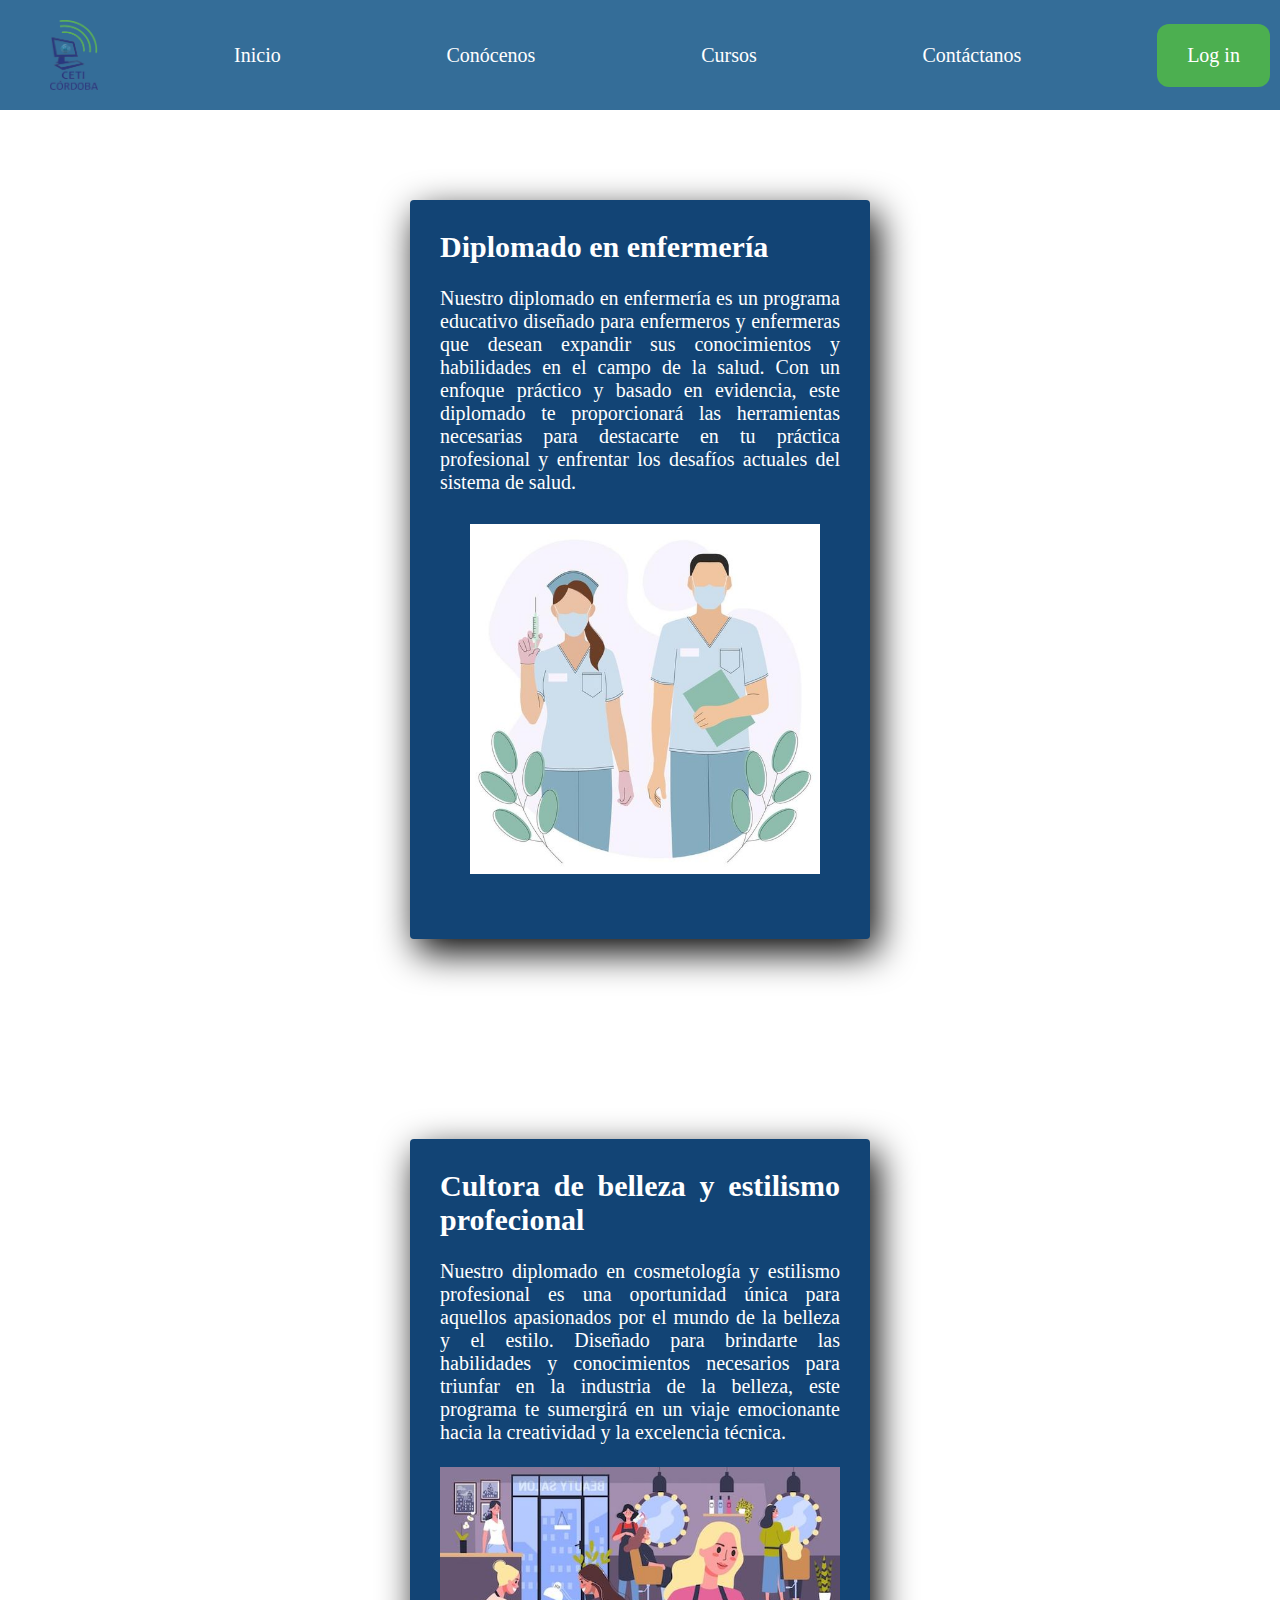
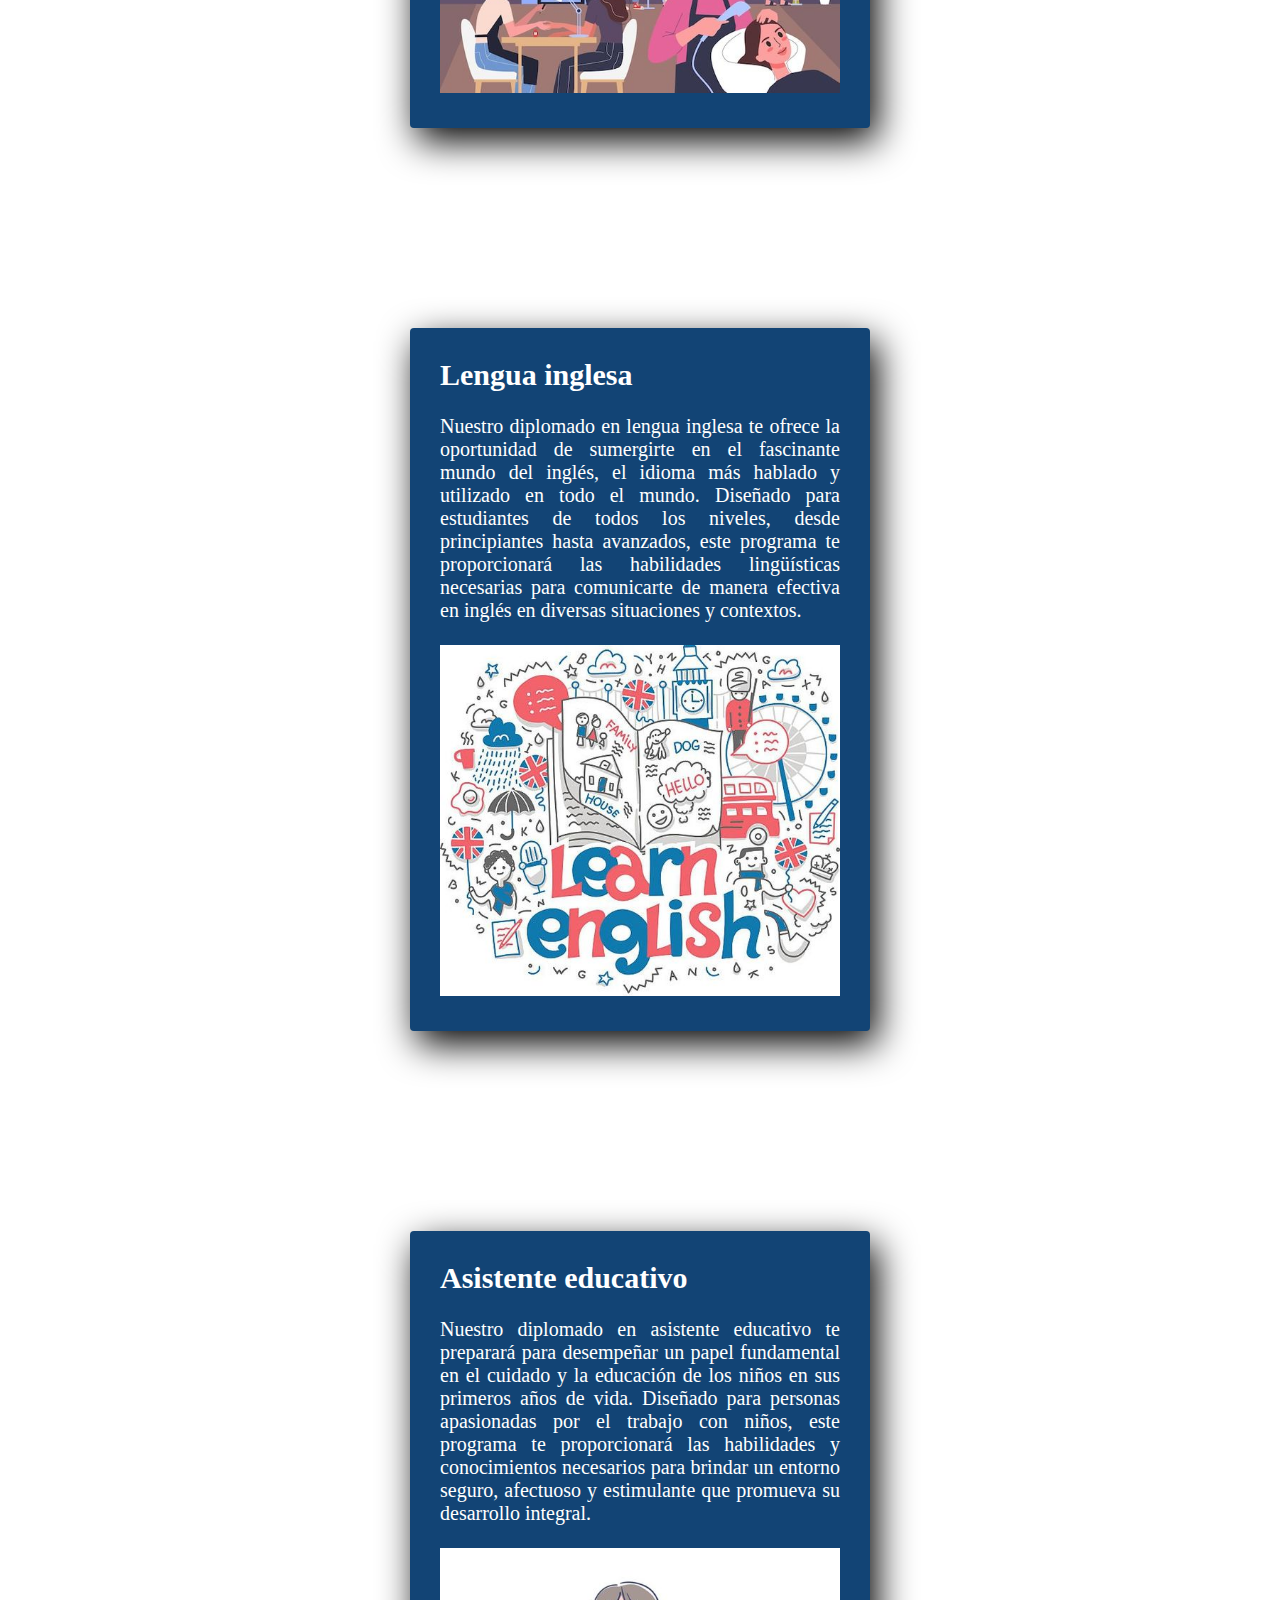
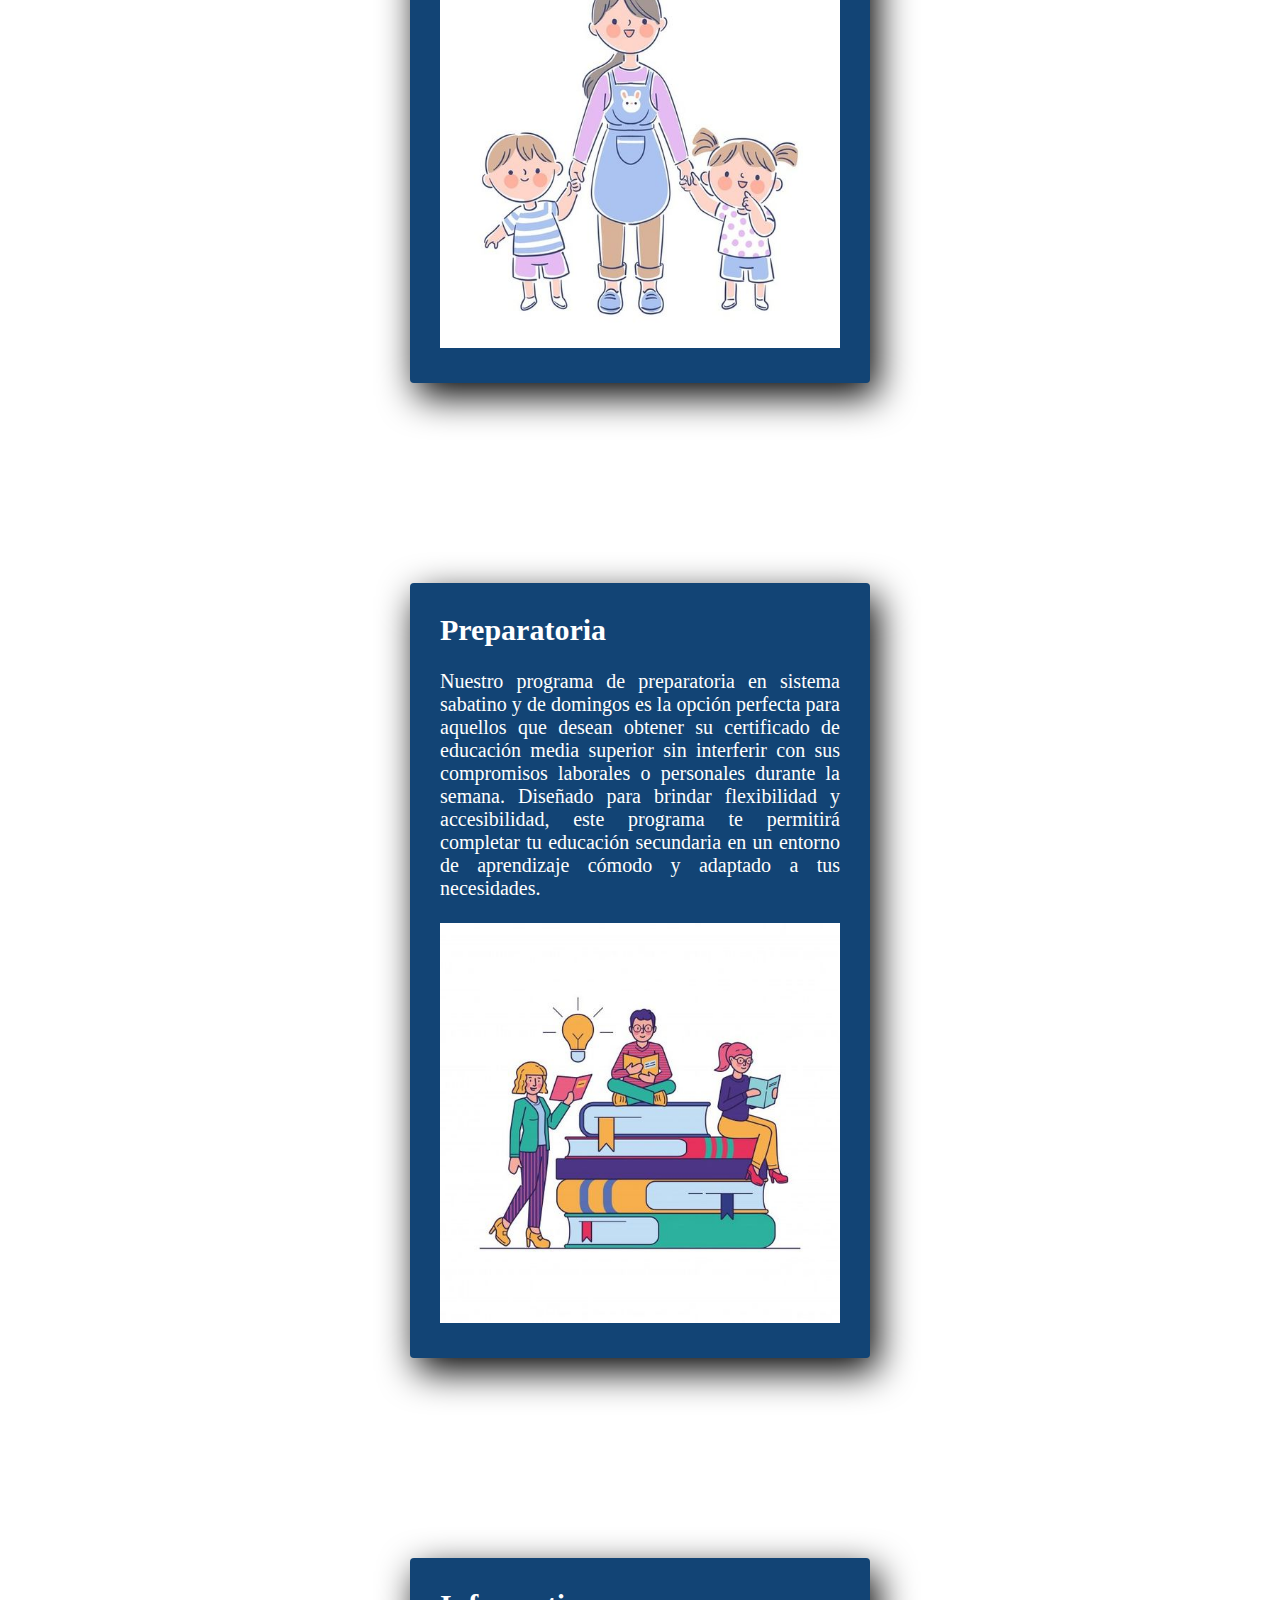
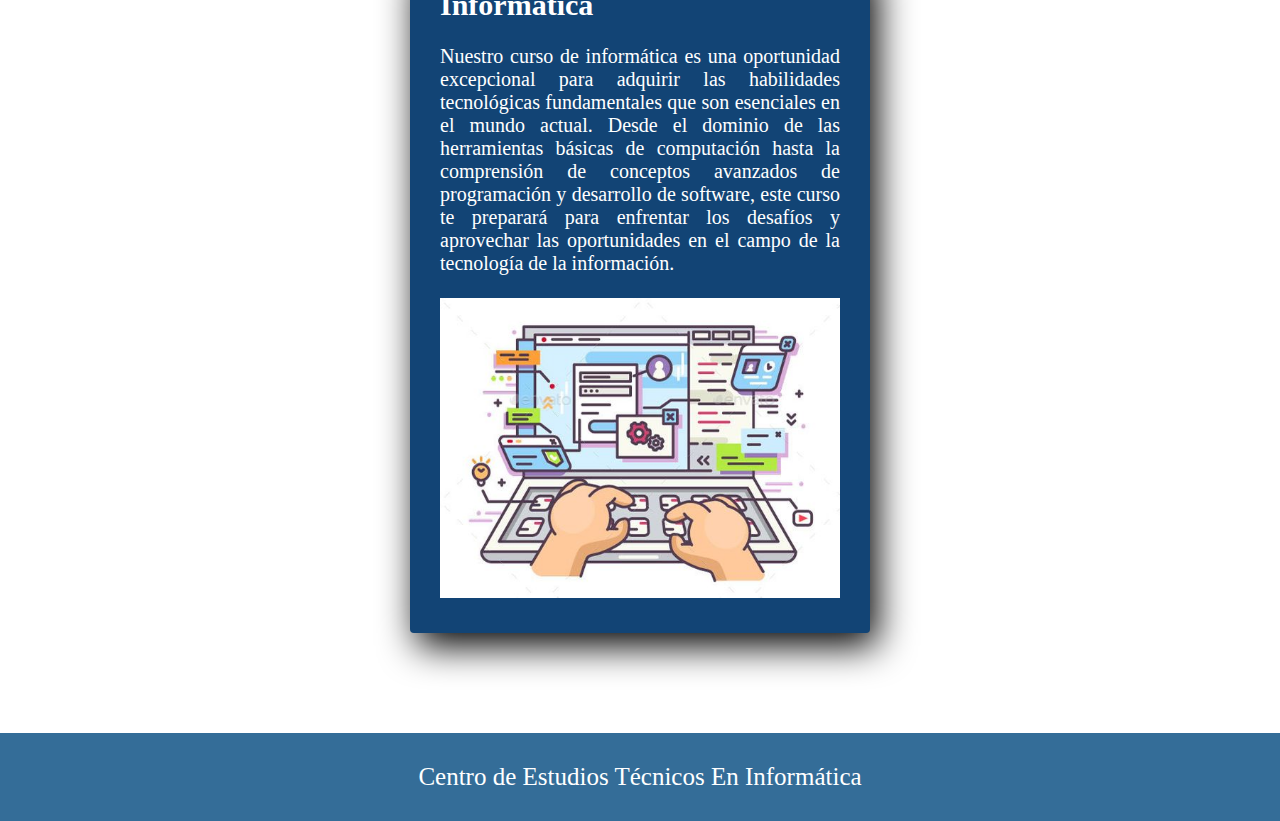
<file: index.html>
<!DOCTYPE html>
<html lang="es">
<head>
    <meta charset="UTF-8">
    <meta name="viewport" content="width=device-width, initial-scale=1.0">
    <title>CETI</title>
    <link rel="stylesheet" href="INDEX.CSS">
</head>
<body>

    <div class="header">
        <img src="13.Logo.png" alt="Logo">
        <a href="index.html">Inicio</a>
        <a href="02.CONOCENOS.html">Conócenos</a>
        <a href="03.CURSOS.html">Cursos</a>
        <a href="04.CONTACTANOS.html">Contáctanos</a>
        <a href="05.LOG IN.html" class="login">Log in</a>
    </div>

    <div class="contenido">
        <div class="enfermería">
            <div>
                <h2>Diplomado en enfermería</h2><br>
                <p>Nuestro diplomado en enfermería es un programa educativo diseñado para enfermeros y enfermeras que desean expandir sus conocimientos y habilidades en el campo de la salud. 
                Con un enfoque práctico y basado en evidencia, este diplomado te proporcionará las herramientas necesarias para destacarte en tu práctica profesional y enfrentar los desafíos actuales del sistema de salud.</p>
                <img src="07.Enfermería.jpg" alt="">
            </div>
        </div>
    </div>
   
    <div class="estilismo">
        <h2>Cultora de belleza y estilismo profecional</h2><br>
        <p>Nuestro diplomado en cosmetología y estilismo profesional es una oportunidad única para aquellos apasionados por el mundo de la belleza y el estilo. 
           Diseñado para brindarte las habilidades y conocimientos necesarios para triunfar en la industria de la belleza, este programa te sumergirá en un viaje emocionante hacia la creatividad y la excelencia técnica.</p><br>
           <img src="08.Belleza.jpg" alt=""><br>
    </div>
    <div class="idiomas">
        <h2>Lengua inglesa</h2><br>
        <p>Nuestro diplomado en lengua inglesa te ofrece la oportunidad de sumergirte en el fascinante mundo del inglés, el idioma más hablado y utilizado en todo el mundo.
             Diseñado para estudiantes de todos los niveles, desde principiantes hasta avanzados, este programa te proporcionará las habilidades lingüísticas necesarias para comunicarte de manera efectiva en inglés en diversas situaciones y contextos.</p><br>
             <img src="09.English.jpg" alt=""><br>
    </div>
    <div class="Asistente">
        <h2>Asistente educativo</h2><br>
        <p>Nuestro diplomado en asistente educativo te preparará para desempeñar un papel fundamental en el cuidado y la educación de los niños en sus primeros años de vida. 
            Diseñado para personas apasionadas por el trabajo con niños, este programa te proporcionará las habilidades y conocimientos necesarios para brindar un entorno seguro, 
            afectuoso y estimulante que promueva su desarrollo integral.</p><br>
            <img src="10.prescoolar.jpg" alt=""><br>
    </div>
    <div class="prepa">
        <h2>Preparatoria</h2><br>
        <p>Nuestro programa de preparatoria en sistema sabatino y de domingos es la opción perfecta para aquellos que desean obtener 
            su certificado de educación media superior sin interferir con sus compromisos laborales o personales durante la semana. 
            Diseñado para brindar flexibilidad y accesibilidad, este programa te permitirá completar tu educación secundaria en un 
            entorno de aprendizaje cómodo y adaptado a tus necesidades.</p><br>
            <img src="11.Preparatoria.jpg" alt="">
    </div>
    <div class="informatica">
        <h2>Informatica</h2><br>
        <p>Nuestro curso de informática es una oportunidad excepcional para adquirir las habilidades tecnológicas fundamentales
             que son esenciales en el mundo actual. Desde el dominio de las herramientas básicas de computación hasta la 
             comprensión de conceptos avanzados de programación y desarrollo de software, este curso te preparará para enfrentar
              los desafíos y aprovechar las oportunidades en el campo de la tecnología de la información.</p><br>
            <img src="12.Informática.jpg" alt="">
    </div>
    <div class="piedepagina">
        <p>Centro de Estudios Técnicos En Informática</p>
    </div>
</body>
</html>
</file>
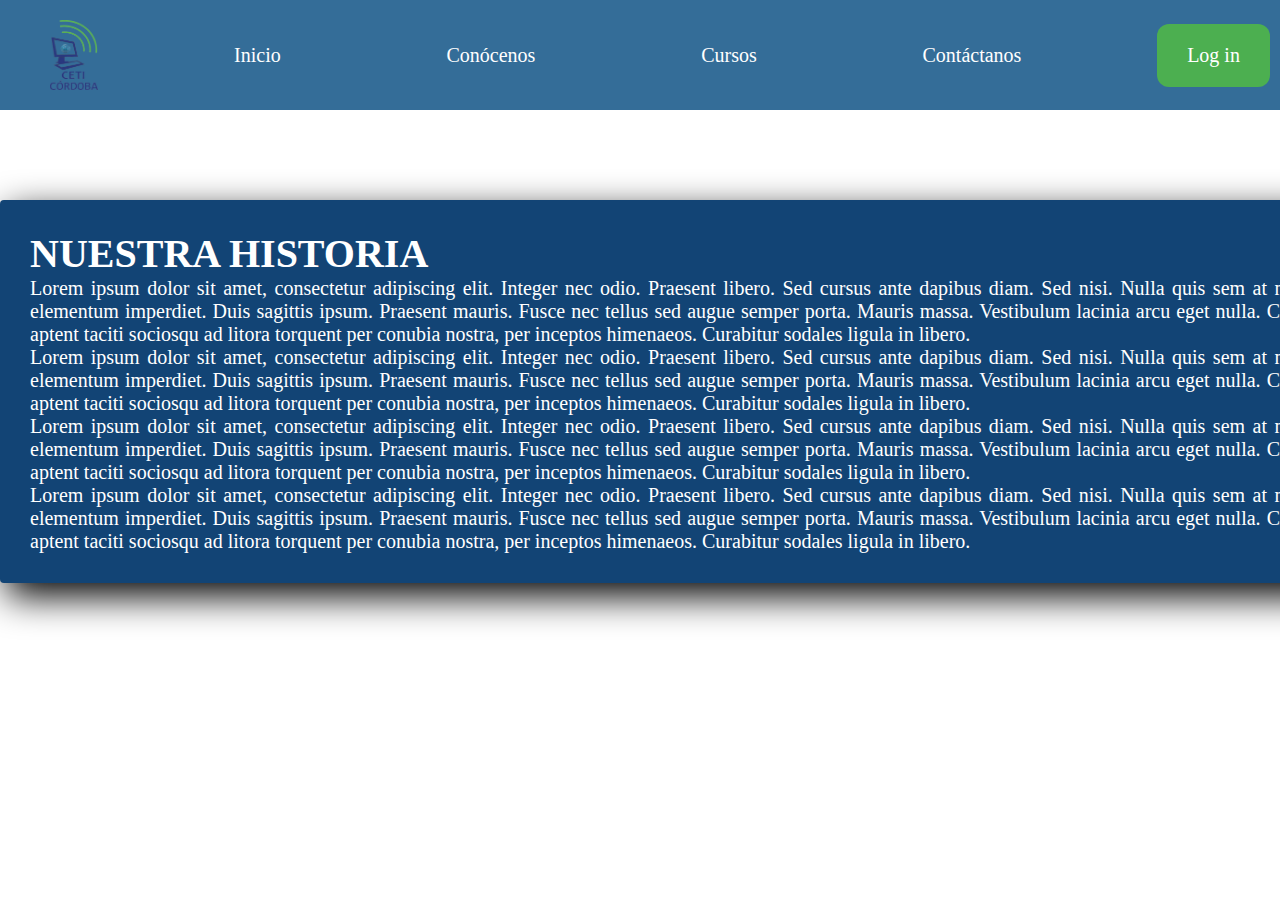
<file: 02.CONOCENOS.html>
<!DOCTYPE html>
<html lang="es">
<head>
    <meta charset="UTF-8">
    <meta name="viewport" content="width=device-width, initial-scale=1.0">
    <title>CETI</title>
    <link rel="stylesheet" href="INDEX.CSS">
</head>
<body>

    <div class="header">
        <img src="13.Logo.png" alt="Logo">
        <a href="index.html">Inicio</a>
        <a href="02.CONOCENOS.html">Conócenos</a>
        <a href="03.CURSOS.html">Cursos</a>
        <a href="04.CONTACTANOS.html">Contáctanos</a>
        <a href="05.LOG IN.html" class="login">Log in</a>
    </div>

    <div class="content">
        <h1>NUESTRA HISTORIA</h1>
        <!-- Contenido de la página -->
       <!---- <img src="Portada.jpg" alt="Logo">-->
        <p>Lorem ipsum dolor sit amet, consectetur adipiscing elit. Integer nec odio. Praesent libero. Sed cursus ante dapibus diam. Sed nisi. Nulla quis sem at nibh elementum imperdiet. Duis sagittis ipsum. Praesent mauris. Fusce nec tellus sed augue semper porta. Mauris massa. Vestibulum lacinia arcu eget nulla. Class aptent taciti sociosqu ad litora torquent per conubia nostra, per inceptos himenaeos. Curabitur sodales ligula in libero.</p>
        <p>Lorem ipsum dolor sit amet, consectetur adipiscing elit. Integer nec odio. Praesent libero. Sed cursus ante dapibus diam. Sed nisi. Nulla quis sem at nibh elementum imperdiet. Duis sagittis ipsum. Praesent mauris. Fusce nec tellus sed augue semper porta. Mauris massa. Vestibulum lacinia arcu eget nulla. Class aptent taciti sociosqu ad litora torquent per conubia nostra, per inceptos himenaeos. Curabitur sodales ligula in libero.</p>
        <p>Lorem ipsum dolor sit amet, consectetur adipiscing elit. Integer nec odio. Praesent libero. Sed cursus ante dapibus diam. Sed nisi. Nulla quis sem at nibh elementum imperdiet. Duis sagittis ipsum. Praesent mauris. Fusce nec tellus sed augue semper porta. Mauris massa. Vestibulum lacinia arcu eget nulla. Class aptent taciti sociosqu ad litora torquent per conubia nostra, per inceptos himenaeos. Curabitur sodales ligula in libero.</p>
        <p>Lorem ipsum dolor sit amet, consectetur adipiscing elit. Integer nec odio. Praesent libero. Sed cursus ante dapibus diam. Sed nisi. Nulla quis sem at nibh elementum imperdiet. Duis sagittis ipsum. Praesent mauris. Fusce nec tellus sed augue semper porta. Mauris massa. Vestibulum lacinia arcu eget nulla. Class aptent taciti sociosqu ad litora torquent per conubia nostra, per inceptos himenaeos. Curabitur sodales ligula in libero.</p>
        <!-- Agrega más contenido según sea necesario -->
    </div>

</body>
</html>
</file>
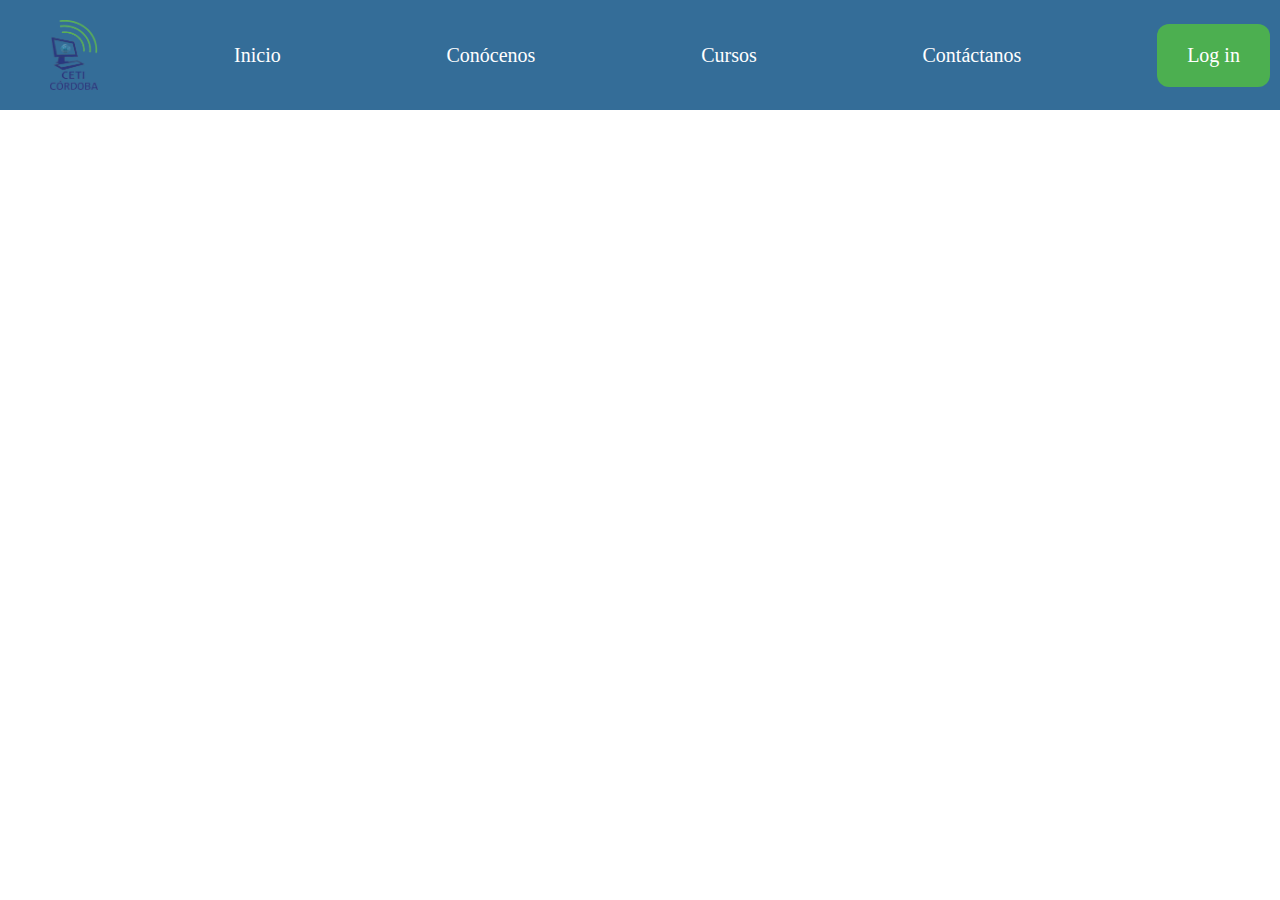
<file: 03.CURSOS.html>
<!DOCTYPE html>
<html lang="es">
<head>
    <meta charset="UTF-8">
    <meta name="viewport" content="width=device-width, initial-scale=1.0">
    <title>CETI</title>
    <link rel="stylesheet" href="INDEX.CSS">
</head>
<body>

    <div class="header">
        <img src="13.Logo.png" alt="Logo">
        <a href="index.html">Inicio</a>
        <a href="02.CONOCENOS.html">Conócenos</a>
        <a href="03.CURSOS.html">Cursos</a>
        <a href="04.CONTACTANOS.html">Contáctanos</a>
        <a href="05.LOG IN.html" class="login">Log in</a>
    </div>

   
    
</body>
</html>
</file>
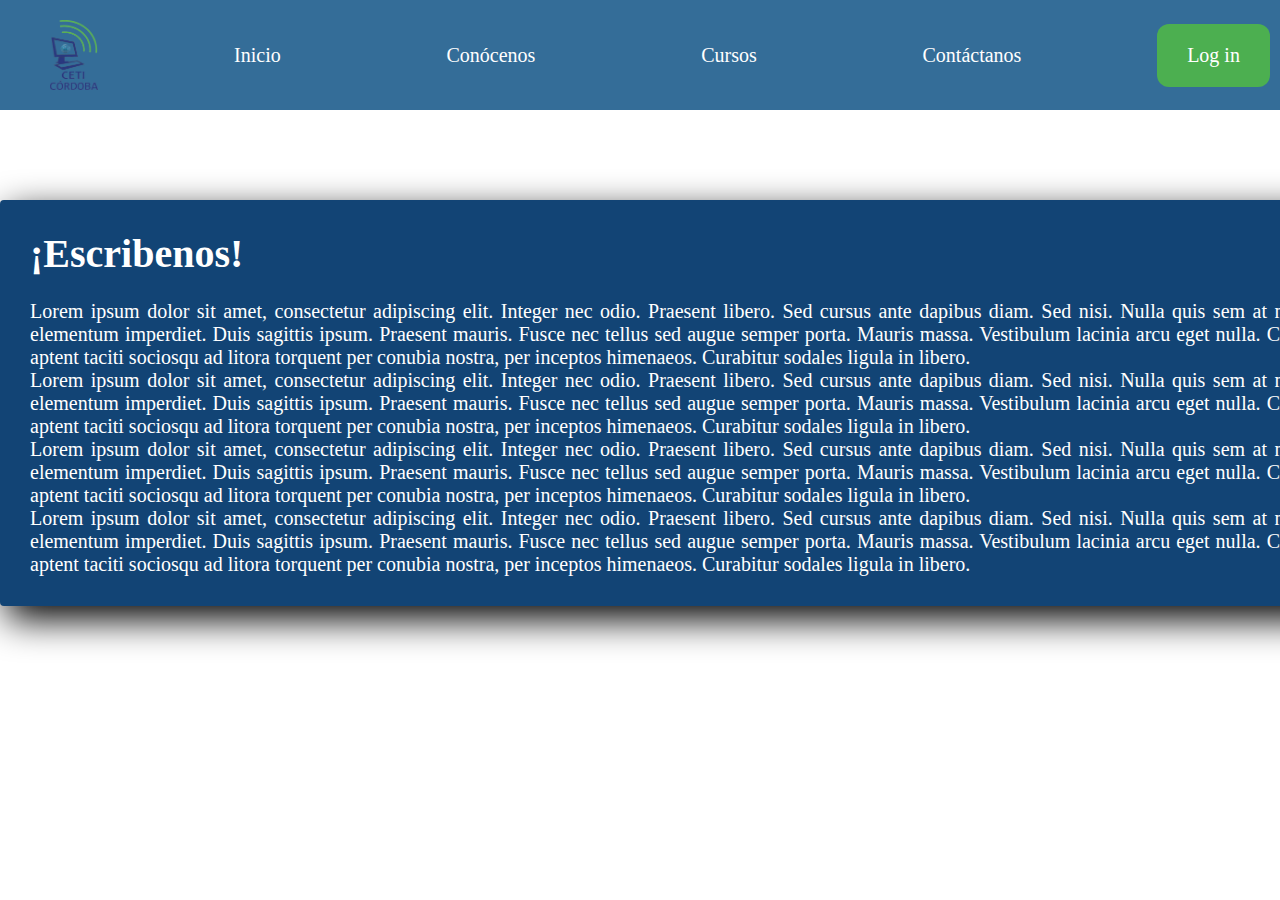
<file: 04.CONTACTANOS.html>
<!DOCTYPE html>
<html lang="es">
<head>
    <meta charset="UTF-8">
    <meta name="viewport" content="width=device-width, initial-scale=1.0">
    <title>CETI</title>
    <link rel="stylesheet" href="INDEX.CSS">
</head>
<body>

    <div class="header">
        <img src="13.Logo.png" alt="Logo">
        <a href="index.html">Inicio</a>
        <a href="02.CONOCENOS.html">Conócenos</a>
        <a href="03.CURSOS.html">Cursos</a>
        <a href="04.CONTACTANOS.html">Contáctanos</a>
        <a href="05.LOG IN.html" class="login">Log in</a>
    </div>

    <div class="content">
        <!-- Contenido de la página -->
        <h1>¡Escribenos!</h1><br>
        <p>Lorem ipsum dolor sit amet, consectetur adipiscing elit. Integer nec odio. Praesent libero. Sed cursus ante dapibus diam. Sed nisi. Nulla quis sem at nibh elementum imperdiet. Duis sagittis ipsum. Praesent mauris. Fusce nec tellus sed augue semper porta. Mauris massa. Vestibulum lacinia arcu eget nulla. Class aptent taciti sociosqu ad litora torquent per conubia nostra, per inceptos himenaeos. Curabitur sodales ligula in libero.</p>
        <p>Lorem ipsum dolor sit amet, consectetur adipiscing elit. Integer nec odio. Praesent libero. Sed cursus ante dapibus diam. Sed nisi. Nulla quis sem at nibh elementum imperdiet. Duis sagittis ipsum. Praesent mauris. Fusce nec tellus sed augue semper porta. Mauris massa. Vestibulum lacinia arcu eget nulla. Class aptent taciti sociosqu ad litora torquent per conubia nostra, per inceptos himenaeos. Curabitur sodales ligula in libero.</p>
        <p>Lorem ipsum dolor sit amet, consectetur adipiscing elit. Integer nec odio. Praesent libero. Sed cursus ante dapibus diam. Sed nisi. Nulla quis sem at nibh elementum imperdiet. Duis sagittis ipsum. Praesent mauris. Fusce nec tellus sed augue semper porta. Mauris massa. Vestibulum lacinia arcu eget nulla. Class aptent taciti sociosqu ad litora torquent per conubia nostra, per inceptos himenaeos. Curabitur sodales ligula in libero.</p>
        <p>Lorem ipsum dolor sit amet, consectetur adipiscing elit. Integer nec odio. Praesent libero. Sed cursus ante dapibus diam. Sed nisi. Nulla quis sem at nibh elementum imperdiet. Duis sagittis ipsum. Praesent mauris. Fusce nec tellus sed augue semper porta. Mauris massa. Vestibulum lacinia arcu eget nulla. Class aptent taciti sociosqu ad litora torquent per conubia nostra, per inceptos himenaeos. Curabitur sodales ligula in libero.</p>
        <!-- Agrega más contenido según sea necesario -->
    </div>

</body>
</html>
</file>
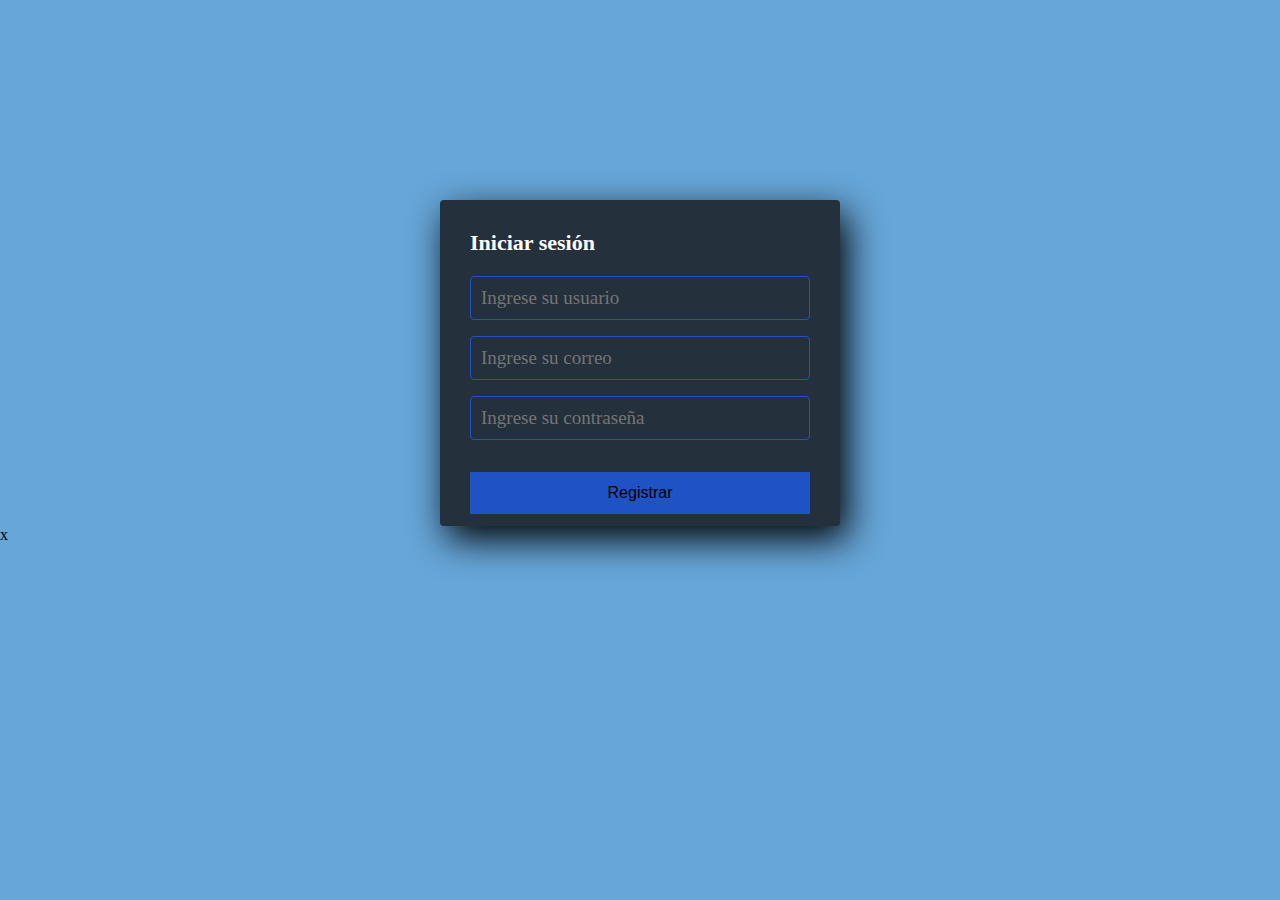
<file: 05.LOG IN.html>
<!DOCTYPE html>
<html lang="es">
    <head>
        <meta charset="UTF-8">
        <title>Panel Administrativo</title>
        <link rel="stylesheet" href="login.css">
        <link rel="stylesheet" href="https://cdnjs.cloudflare.com/ajax/libs/font-awesome/4.7.0/css/font-awesome.min.css">
    </head>
    <body>
        <section class="form-reg">
            <h4>Iniciar sesión</h4>
            <input class="controles" type="text" name="nombre" placeholder="Ingrese su usuario"><br>
            <input class="controles" type="email" name="correo" placeholder="Ingrese su correo"><br>
            <input class="controles" type="password" name="contraseña" placeholder="Ingrese su contraseña">
            <p><a href="06.TYpages.html">
            <input class="botones" type="submit" value="Registrar">
            </a></p>
        </section>
    </body>

</html>x
</file>
<file: INDEX.CSS>
*{
    padding: 0;
    margin: 0;
    font-family:'Calibri';
    color: black;
    text-decoration: none;
    text-align: center;
    text-align: justify;
    color: white;
}
body {
    margin: 0;
    font-family: Arial, sans-serif;
    
}

.header {
    background-color: #346d98;
    overflow: hidden;
    position: fixed;
    top: 0;
    width: 100%;
    z-index: 1000;
    display: flex;
    align-items: center;
    justify-content: space-between;
    padding: 20px 30px;
}

.header img {
    height: 70px; /* Ajusta el tamaño de la imagen según sea necesario */
    margin-left: 20px; /* Espaciado a la izquierda de la imagen */
}

.header nav {
    display: flex;
    justify-content: center;
    flex-grow: 1; /* Permite que el nav crezca para ocupar el espacio disponible */
}

.header a {
    display: block;
    color: white;
    text-align: center;
    padding: 20px 30px; /* Aumenta el padding para hacer el encabezado más alto y ancho */
    text-decoration: none;
    font-size: 20px;
}

.header a:hover {
    background-color: hsl(206, 49%, 40%);;
    color: black;
}

.header .login {
    background-color: #4CAF50;
    color: white;
    border-radius: 12px; /* Esquinas redondeadas */
    margin-right: 40px; /* Espaciado a la derecha del botón */
}

.header .login:hover {
    background-color: #45a049;
}


/*-------------------------------------------------------------------------------------------------*/

.contenido {
    width: 400px;
    background-color: #124475;
    padding: 30px;
    margin: auto;
    margin-top: 200px; /*se sentró el contenedor del formlario*/
    border-radius: 4px;
    font-family: 'Calibri';
    box-shadow: 7px 13px 37px #000;
    font-size: 20px;
}
.contenido img{
    width: 100px;
    border-radius: 15;
    padding: 30px;
}

.curso1{
    width: 400px;
    background-color: #24303c;
    text-align: center;
    
}
.curso1 img{
    height: 70px;
    
}
.contentenido .enfermería{
    width: 70%;
    margin: auto;

}
.contentenido .enfermería div{
    width: 90%;
    padding: 15%;
    background-color: #66a6d8;
    border-radius: 15%;
    margin-bottom: 15;
    text-align: justify;

}
.contentenido.enfermería img{
    width: 250px;
    border-radius: 15;
}
.enfermería img{
    width: 350px;
    border-radius: 15;
}


/*----------------------------------------------------------------------------------------------------------*/

.estilismo{
    width: 400px;
    background-color: #124475;
    padding: 30px;
    margin: auto;
    margin-top: 200px; /*se sentró el contenedor del formlario*/
    border-radius: 4px;
    font-family: 'Calibri';   
    box-shadow: 7px 13px 37px #000;
    font-size: 20px;
}
.estilismo div{
    width: 90%;
    padding: 15%;
    background-color: #66a6d8;
    border-radius: 15%;
    margin-bottom: 15;
    text-align: justify;

}
.estilismo img{
    width: 400px;
    border-radius: 15;

}

/*----------------------------------------------------------------------------------------------------------*/

.idiomas{
    width: 400px;
    background-color: #124475;
    padding: 30px;
    margin: auto;
    margin-top: 200px; /*se sentró el contenedor del formlario*/
    border-radius: 4px;
    font-family: 'Calibri';   
    box-shadow: 7px 13px 37px #000;
    font-size: 20px;
}
.idiomas div{
    width: 90%;
    padding: 15%;
    background-color: #66a6d8;
    border-radius: 15%;
    margin-bottom: 15;
    text-align: justify;

}
.idiomas img{
    width: 400px;
    border-radius: 15;
}

/*----------------------------------------------------------------------------------------------------------*/

.Asistente{
    width: 400px;
    background-color: #124475;
    padding: 30px;
    margin: auto;
    margin-top: 200px; /*se sentró el contenedor del formlario*/
    border-radius: 4px;
    font-family: 'Calibri';   
    box-shadow: 7px 13px 37px #000;
    font-size: 20px;
}
.Asistente div{
    width: 90%;
    padding: 15%;
    background-color: #66a6d8;
    border-radius: 15%;
    margin-bottom: 15;
    text-align: justify;
}
.Asistente img{
    width: 400px;
    border-radius: 15;
}

/*----------------------------------------------------------------------------------------------------------*/

.prepa{
    width: 400px;
    background-color: #124475;
    padding: 30px;
    margin: auto;
    margin-top: 200px; /*se sentró el contenedor del formlario*/
    border-radius: 4px;
    font-family: 'Calibri';   
    box-shadow: 7px 13px 37px #000;
    font-size: 20px;
}
.prepa div{
    width: 90%;
    padding: 15%;
    background-color: #66a6d8;
    border-radius: 15%;
    margin-bottom: 15;
    text-align: justify;
}
.prepa img{
    width: 400px;
    border-radius: 15;
}

/*----------------------------------------------------------------------------------------------------------*/

.informatica{
    width: 400px;
    background-color: #124475;
    padding: 30px;
    margin: auto;
    margin-top: 200px; /*se sentró el contenedor del formlario*/
    border-radius: 4px;
    font-family: 'Calibri';   
    box-shadow: 7px 13px 37px #000;
    font-size: 20px;
}
.informatica div{
    width: 90%;
    padding: 15%;
    background-color: #66a6d8;
    border-radius: 15%;
    margin-bottom: 15;
    text-align: justify;
}
.informatica img{
    width: 400px;
    border-radius: 15;
}

/*----------------------------------------------------------------------------------------------------------*/
.piedepagina{
    background-color:hsl(206, 49%, 40%);;
    margin-top: 100px;
}
.piedepagina p{
    padding: 30px;
    font-size: 25px;
    text-align: center  ;
}

/*----------------------------------------------------------------------------------------------------------*/


.content{
    width: 100%;
    background-color: #124475;
    padding: 30px;
    margin: auto;
    margin-top: 200px; /*se sentró el contenedor del formlario*/
    border-radius: 4px;
    font-family: 'Calibri';   
    box-shadow: 7px 13px 37px #000;
    font-size: 20px;
}
</file>
<file: login.css>
*{
    margin: 0; /*Todos los elemtos tengan un margen de 0*/
    padding: 0;
    box-sizing: border-box; /*El ancho ocupe tanto el borde y el pading*/
}
body{
    background-color: #66a6d8;
}
.form-reg{
    width: 400px;
    background-color: #24303c;
    padding: 30px;
    margin: auto;
    margin-top: 200px; /*se sentró el contenedor del formlario*/
    border-radius: 4px;
    font-family: 'Calibri';   
    color: white;
    box-shadow: 7px 13px 37px #000;


}
.form-reg h4{
    font-size: 22px;
    margin-bottom: 20px;
    color: white;
}
.controles{
    width: 100%;
    background-color: #24303c;
    padding: 10px;
    border-radius: 4px;
    margin-bottom: 16px;
    border: 1px solid #1f53c5;
    font-family: 'Calibri';
    font-size: 19px;
}
.form-reg p{
    height: 40px;
    text-align: center;
    font-size: 18px;
}
.form-reg a{
    color: white;
    text-decoration: none;
}
.form-reg .botones{
    width: 100%;
    background: #1f53c5;
    border: none;
    padding: 12px;
    margin: 16px 0;
    font-size: 16px;
    cursor: pointer;
}
</file>
